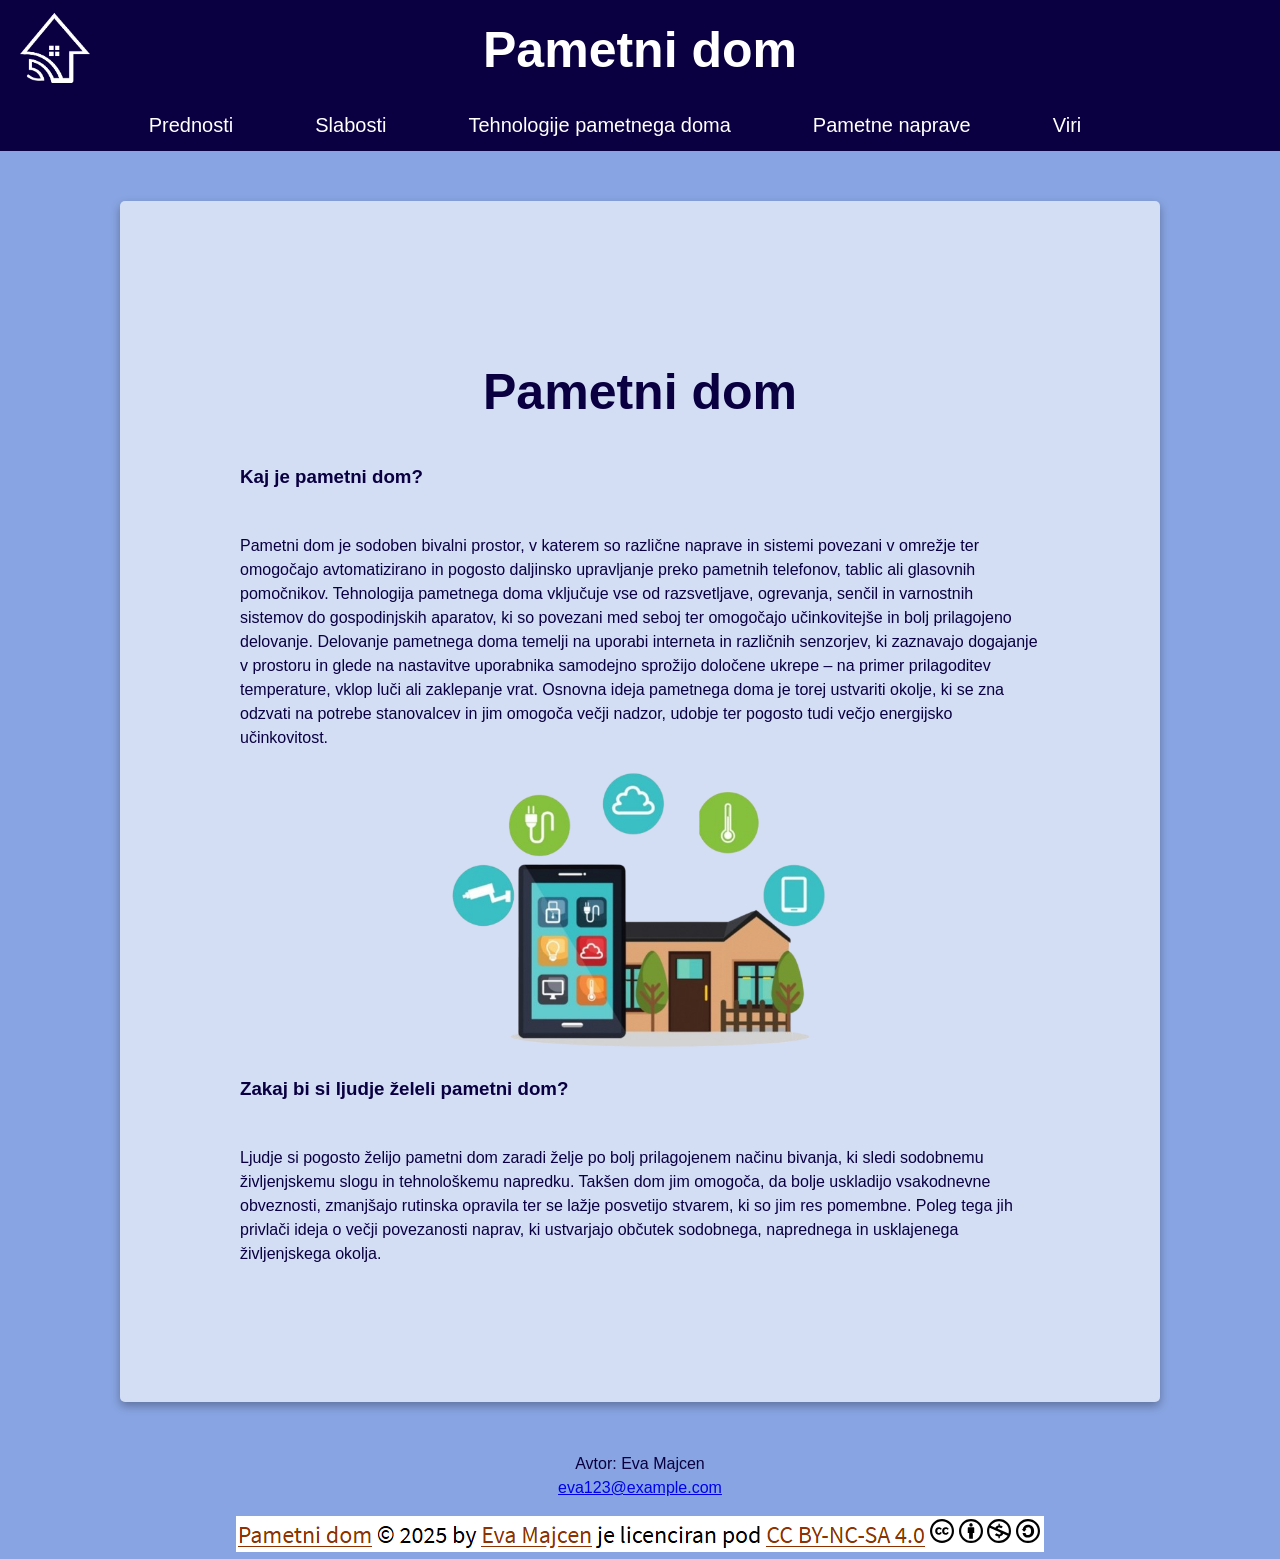
<file: html/index.html>
<!DOCTYPE html>
<html lang="en">
<head>
    <meta charset="UTF-8">
    <meta name="viewport" content="width=device-width, initial-scale=1.0">
    <meta name="author" content="Eva">
    <meta name="keywords" content="Pametni-dom">
    <title>Pametni dom</title>
    <link rel="stylesheet" href="../css/Pametni_dom.css">
</head>
<body>
    <div class="naslov-strani">
        <div class="slika">
        <img src="../slike/logo.png" alt="logo">     
        </div>
        <h1>Pametni dom</h1>
    </div>

    <div class="nav-bar">
        <ul>
            <li><a href="Prednosti.html">Prednosti</a></li>
            <li><a href="Slabosti.html">Slabosti</a></li>
            <li><a href="Teh_pam_dom.html">Tehnologije pametnega doma</a></li>
            <li><a href="Pam_nap.html">Pametne naprave</a></li>
            <li><a href="viri.html">Viri</a></li>
            
          
        </ul>
    </div>
    


    <div class="text">
        <div class="besedilo">
            <h1>Pametni dom</h1>
    <p>
    <h3>Kaj je pametni dom?</h3>
        <br>
        Pametni dom je sodoben bivalni prostor, v katerem so različne naprave in sistemi povezani v omrežje ter omogočajo avtomatizirano in pogosto daljinsko upravljanje preko pametnih telefonov, tablic ali glasovnih pomočnikov. Tehnologija pametnega doma vključuje vse od razsvetljave, ogrevanja, senčil in varnostnih sistemov do gospodinjskih aparatov, ki so povezani med seboj ter omogočajo učinkovitejše in bolj prilagojeno delovanje.
        Delovanje pametnega doma temelji na uporabi interneta in različnih senzorjev, ki zaznavajo dogajanje v prostoru in glede na nastavitve uporabnika samodejno sprožijo določene ukrepe – na primer prilagoditev temperature, vklop luči ali zaklepanje vrat. Osnovna ideja pametnega doma je torej ustvariti okolje, ki se zna odzvati na potrebe stanovalcev in jim omogoča večji nadzor, udobje ter pogosto tudi večjo energijsko učinkovitost.
        
    </p>

    <img class="slika1" src="../slike/dom.png" alt="">

    <p>
        <h3>Zakaj bi si ljudje želeli pametni dom?</h3>
        <br>
        Ljudje si pogosto želijo pametni dom zaradi želje po bolj prilagojenem načinu bivanja, ki sledi sodobnemu življenjskemu slogu in tehnološkemu napredku. Takšen dom jim omogoča, da bolje uskladijo vsakodnevne obveznosti, zmanjšajo rutinska opravila ter se lažje posvetijo stvarem, ki so jim res pomembne. Poleg tega jih privlači ideja o večji povezanosti naprav, ki ustvarjajo občutek sodobnega, naprednega in usklajenega življenjskega okolja. 
    </p>
        </div>
    </div>
    <footer>
        <p>Avtor: Eva Majcen<br>
        <a class="mail" href="mailto:eva123@example.com">eva123@example.com</a></p>
        <img src="../slike/licenca.png" alt="">
      </footer>
</body>
</html>
</file>
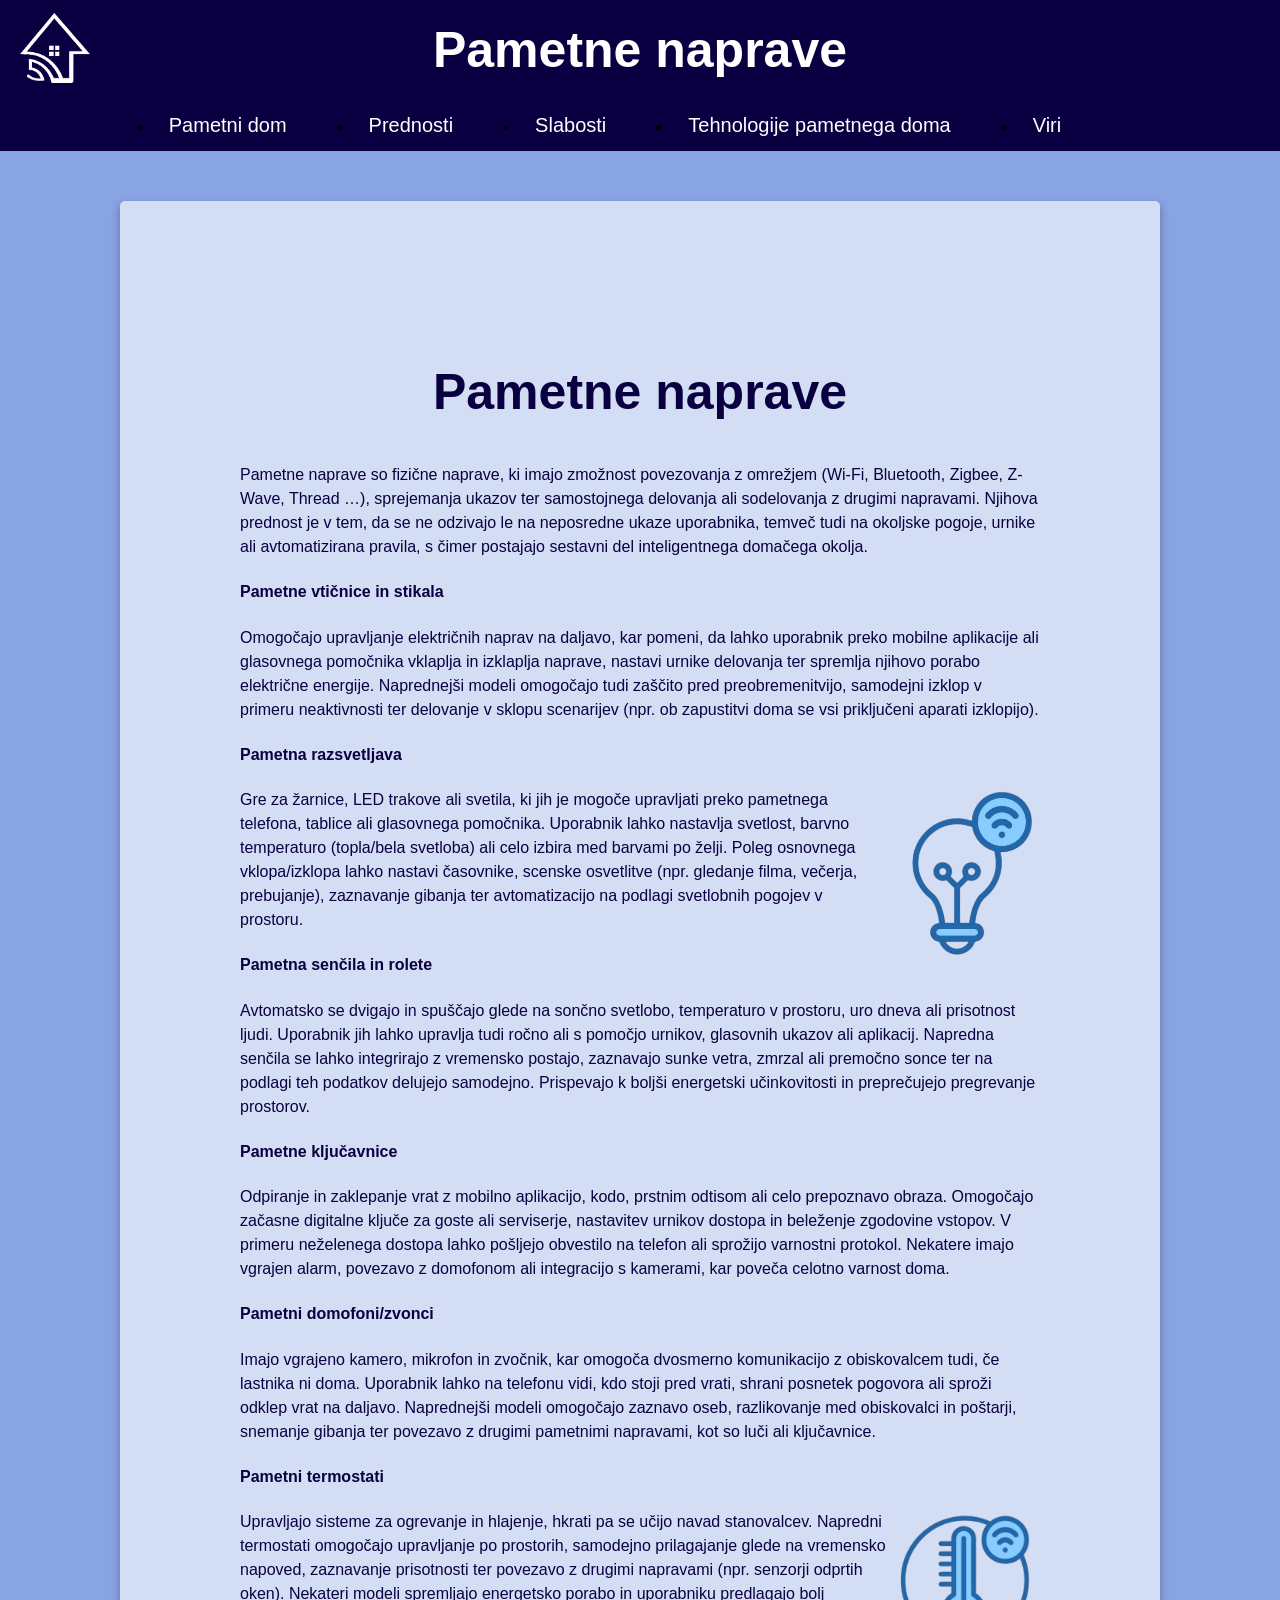
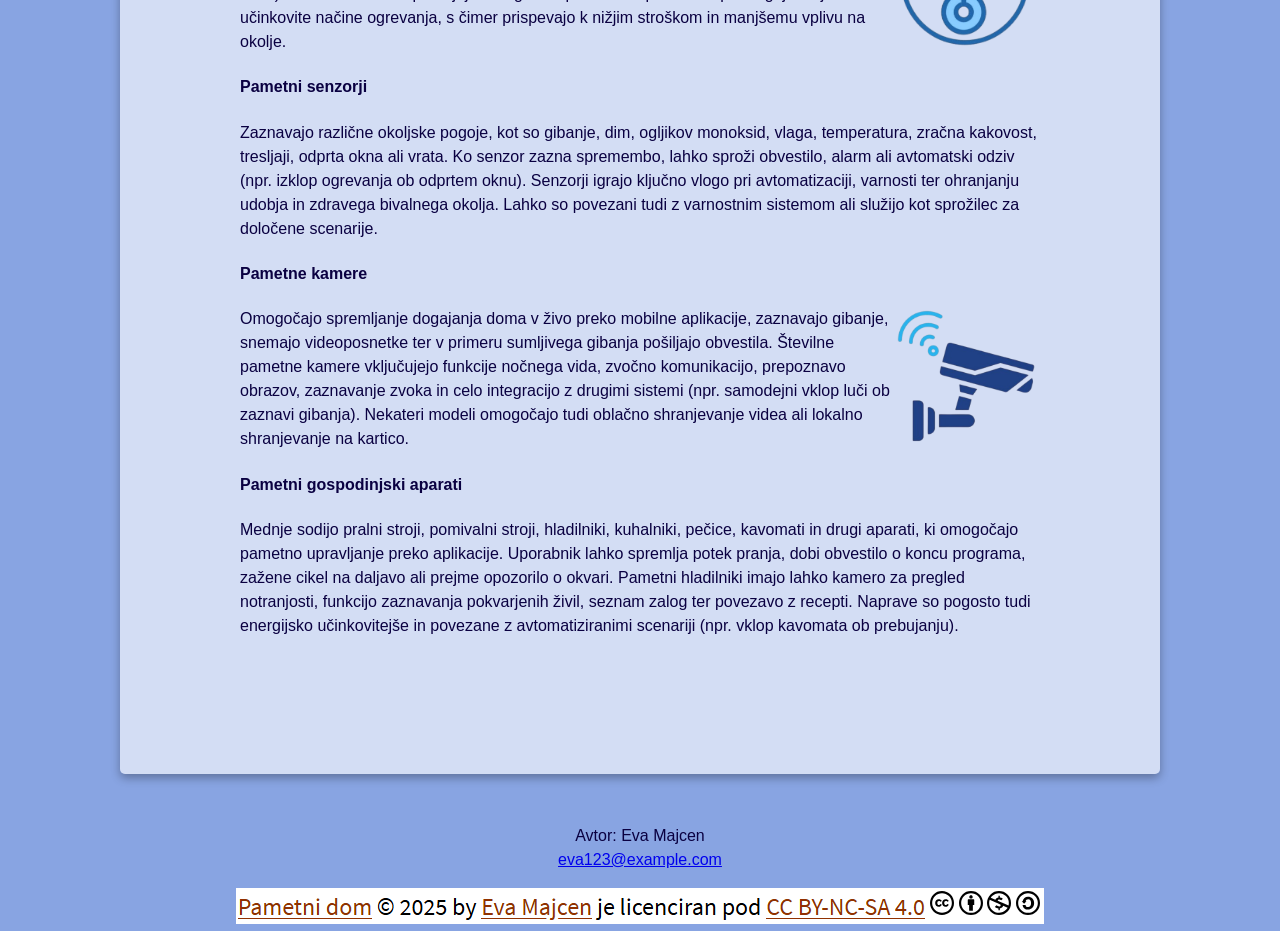
<file: Pam_nap.html>
<!DOCTYPE html>                  <!--glava spletne strani-->
<html lang="en">
<head>
    <meta charset="UTF-8">
    <meta name="viewport" content="width=device-width, initial-scale=1.0">
    <title>Pametne naprave</title>
    <link rel="stylesheet" href="../css/Pam_nap.css">
</head>
<body>                          <!--logo in naslov spletne strani-->
    <div class="naslov-strani">
        <div class="slika">
            <a href="index.html">
        <img src="../slike/logo.png" alt="logo">   
            </a>  
        </div>
        <h1>Pametne naprave</h1>           <!--naslov-->
    </div>



    <div class="nav-bar">     <!--meni spletne strani-->
        <ul>                  <!--neurejen seznam-->
            <li><a href="index.html">Pametni dom</a></li>                  <!--list item-->
            <li><a href="Prednosti.html">Prednosti</a></li>
            <li><a href="Slabosti.html">Slabosti</a></li>
            <li><a href="Teh_pam_dom.html">Tehnologije pametnega doma</a></li>
            <li><a href="viri.html">Viri</a></li>
        </ul>
    </div>
    



<main>
    <div class="text">
        <div class="besedilo">
            <h1>Pametne naprave</h1>
<article>
        <section>
        <p>                            <!--besedilo v paragrafu-->
            Pametne naprave so fizične naprave, ki imajo zmožnost povezovanja z omrežjem (Wi-Fi, Bluetooth, Zigbee, Z-Wave, Thread …), sprejemanja ukazov ter samostojnega delovanja ali sodelovanja z drugimi napravami. Njihova prednost je v tem, da se ne odzivajo le na neposredne ukaze uporabnika, temveč tudi na okoljske pogoje, urnike ali avtomatizirana pravila, s čimer postajajo sestavni del inteligentnega domačega okolja.
        </p>
        </section>

    <h4>Pametne vtičnice in stikala</h4>
        <p>
            Omogočajo upravljanje električnih naprav na daljavo, kar pomeni, da lahko uporabnik preko mobilne aplikacije ali glasovnega pomočnika vklaplja in izklaplja naprave, nastavi urnike delovanja ter spremlja njihovo porabo električne energije. Naprednejši modeli omogočajo tudi zaščito pred preobremenitvijo, samodejni izklop v primeru neaktivnosti ter delovanje v sklopu scenarijev (npr. ob zapustitvi doma se vsi priključeni aparati izklopijo).
        </p>

    <h4>Pametna razsvetljava</h4>

        <p><img class="pam" src="../slike/pamnap.png" alt="">             <!--vstavljanje slike-->
            Gre za žarnice, LED trakove ali svetila, ki jih je mogoče upravljati preko pametnega telefona, tablice ali glasovnega pomočnika. Uporabnik lahko nastavlja
             svetlost, barvno temperaturo (topla/bela svetloba) ali celo izbira med barvami po želji. Poleg osnovnega vklopa/izklopa lahko nastavi časovnike, scenske osvetlitve 
             (npr. gledanje filma, večerja, prebujanje), zaznavanje gibanja ter avtomatizacijo na podlagi svetlobnih pogojev v prostoru.
        </p>

    <h4>Pametna senčila in rolete</h4>
        <p>
            Avtomatsko se dvigajo in spuščajo glede na sončno svetlobo, temperaturo v prostoru, uro dneva ali prisotnost ljudi. Uporabnik jih lahko upravlja tudi ročno ali s pomočjo urnikov, glasovnih ukazov ali aplikacij. Napredna senčila se lahko integrirajo z vremensko postajo, zaznavajo sunke vetra, zmrzal ali premočno sonce ter na podlagi teh podatkov delujejo samodejno. Prispevajo k boljši energetski učinkovitosti in preprečujejo pregrevanje prostorov.
        </p>

    <h4>Pametne ključavnice</h4>
        <p>
            Odpiranje in zaklepanje vrat z mobilno aplikacijo, kodo, prstnim odtisom ali celo prepoznavo obraza. Omogočajo začasne digitalne ključe za goste ali serviserje, nastavitev urnikov dostopa in beleženje zgodovine vstopov. V primeru neželenega dostopa lahko pošljejo obvestilo na telefon ali sprožijo varnostni protokol. Nekatere imajo vgrajen alarm, povezavo z domofonom ali integracijo s kamerami, kar poveča celotno varnost doma. 
        </p>

    <h4>Pametni domofoni/zvonci</h4>
        <p>
            Imajo vgrajeno kamero, mikrofon in zvočnik, kar omogoča dvosmerno komunikacijo z obiskovalcem tudi, če lastnika ni doma. Uporabnik lahko na telefonu vidi, kdo stoji pred vrati, shrani posnetek pogovora ali sproži odklep vrat na daljavo. Naprednejši modeli omogočajo zaznavo oseb, razlikovanje med obiskovalci in poštarji, snemanje gibanja ter povezavo z drugimi pametnimi napravami, kot so luči ali ključavnice. 
        </p>

    <h4>Pametni termostati</h4>
        <p><img class="pam" src="../slike/term.png" alt="">
            Upravljajo sisteme za ogrevanje in hlajenje, hkrati pa se učijo navad stanovalcev. Napredni termostati omogočajo upravljanje po prostorih, samodejno prilagajanje glede na vremensko napoved, zaznavanje prisotnosti ter povezavo z drugimi napravami (npr. senzorji odprtih oken). Nekateri modeli spremljajo energetsko porabo in uporabniku predlagajo bolj učinkovite načine ogrevanja, s čimer prispevajo k nižjim stroškom in manjšemu vplivu na okolje.
        </p>

    <h4>Pametni senzorji</h4>
        <p>
            Zaznavajo različne okoljske pogoje, kot so gibanje, dim, ogljikov monoksid, vlaga, temperatura, zračna kakovost, tresljaji, odprta okna ali vrata. Ko senzor zazna spremembo, lahko sproži obvestilo, alarm ali avtomatski odziv (npr. izklop ogrevanja ob odprtem oknu). Senzorji igrajo ključno vlogo pri avtomatizaciji, varnosti ter ohranjanju udobja in zdravega bivalnega okolja. Lahko so povezani tudi z varnostnim sistemom ali služijo kot sprožilec za določene scenarije. 

    <h4>Pametne kamere</h4>
        <p><img class="pam" src="../slike/kam.png" alt="">
            Omogočajo spremljanje dogajanja doma v živo preko mobilne aplikacije, zaznavajo gibanje, snemajo videoposnetke ter v primeru sumljivega gibanja pošiljajo obvestila. Številne pametne kamere vključujejo funkcije nočnega vida, zvočno komunikacijo, prepoznavo obrazov, zaznavanje zvoka in celo integracijo z drugimi sistemi (npr. samodejni vklop luči ob zaznavi gibanja). Nekateri modeli omogočajo tudi oblačno shranjevanje videa ali lokalno shranjevanje na kartico.

    <h4>Pametni gospodinjski aparati</h4>
        <p>
            Mednje sodijo pralni stroji, pomivalni stroji, hladilniki, kuhalniki, pečice, kavomati in drugi aparati, ki omogočajo pametno upravljanje preko aplikacije. Uporabnik lahko spremlja potek pranja, dobi obvestilo o koncu programa, zažene cikel na daljavo ali prejme opozorilo o okvari. Pametni hladilniki imajo lahko kamero za pregled notranjosti, funkcijo zaznavanja pokvarjenih živil, seznam zalog ter povezavo z recepti. Naprave so pogosto tudi energijsko učinkovitejše in povezane z avtomatiziranimi scenariji (npr. vklop kavomata ob prebujanju).
        </p>
        
</article>   
        </div>
    </div>

    <footer>                                    <!--noga spletne strani-->
        <p>Avtor: Eva Majcen<br>
        <a class="mail" href="mailto:eva123@example.com">eva123@example.com</a></p>
        <img src="../slike/licenca.png" alt="">
      </footer>

</main>

</body>
</html>
</file>
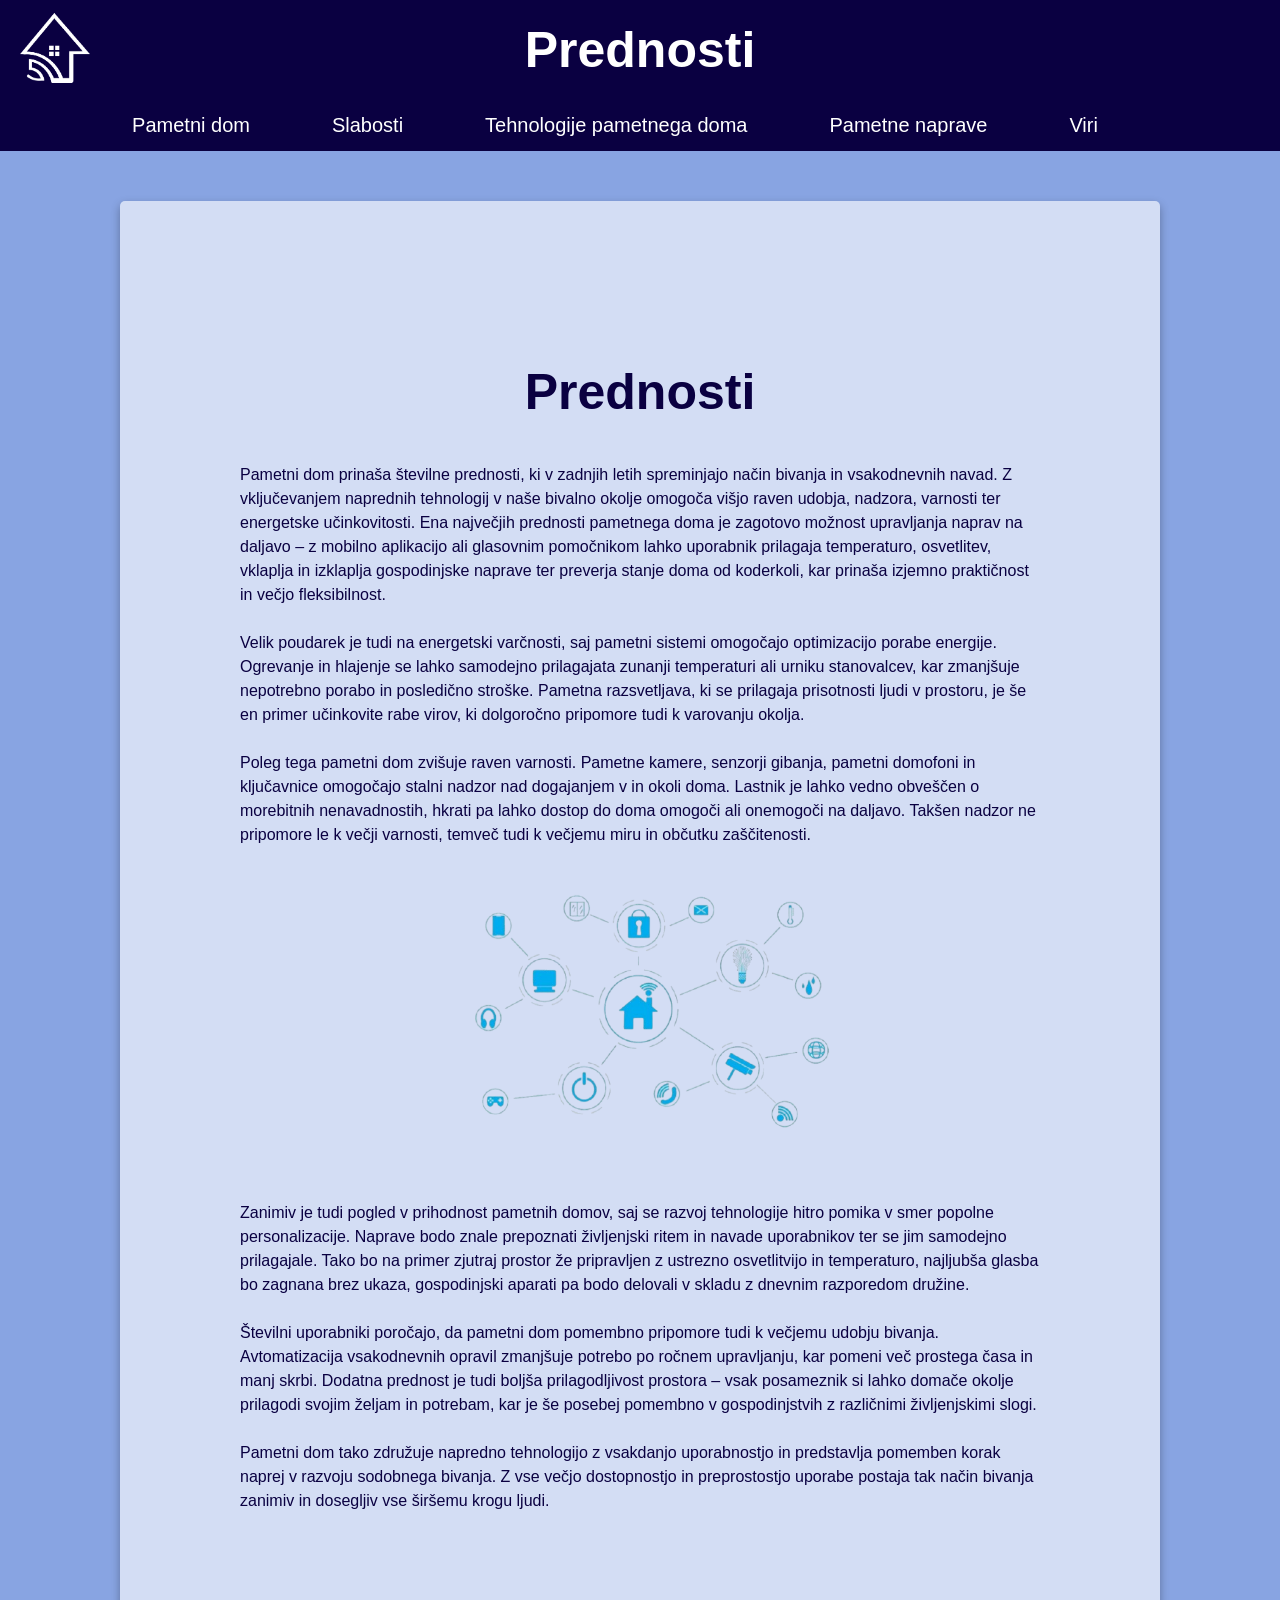
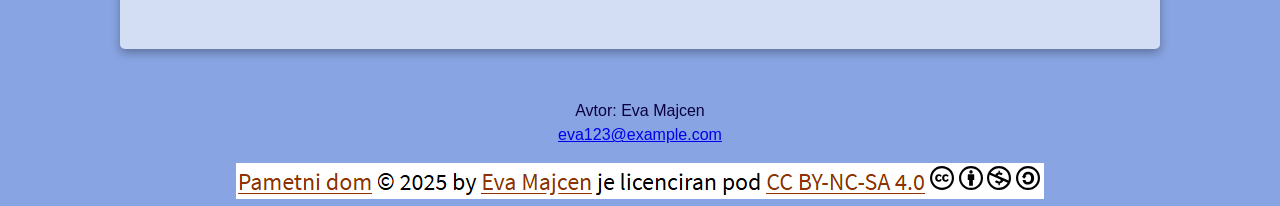
<file: Prednosti.html>
<!DOCTYPE html>
<html lang="en">
<head>
    <meta charset="UTF-8">
    <meta name="viewport" content="width=device-width, initial-scale=1.0">
    <title>Prednosti</title>
    <link rel="stylesheet" href="../css/Prednosti.css">
</head>
<body>

    <div class="naslov-strani">
        <div class="slika">
            <a href="index.html">
                <img src="../slike/logo.png" alt="logo">   
            </a>      
        </div>
        <h1>Prednosti</h1>
    </div>

    <div class="nav-bar">
        <ul>
            <li><a href="index.html">Pametni dom</a></li>
            <li><a href="Slabosti.html">Slabosti</a></li>
            <li><a href="Teh_pam_dom.html">Tehnologije pametnega doma</a></li>
            <li><a href="Pam_nap.html">Pametne naprave</a></li>
            <li><a href="viri.html">Viri</a></li>
            
          
        </ul>
    </div>
    <div class="text">
        <div class="besedilo">
        <h1>Prednosti</h1>
    <p>
        Pametni dom prinaša številne prednosti, ki v zadnjih letih spreminjajo način bivanja in vsakodnevnih navad. Z vključevanjem naprednih tehnologij v naše bivalno okolje omogoča višjo raven udobja, nadzora, varnosti ter energetske učinkovitosti. Ena največjih prednosti pametnega doma je zagotovo možnost upravljanja naprav na daljavo – z mobilno aplikacijo ali glasovnim pomočnikom lahko uporabnik prilagaja temperaturo, osvetlitev, vklaplja in izklaplja gospodinjske naprave ter preverja stanje doma od koderkoli, kar prinaša izjemno praktičnost in večjo fleksibilnost.
        <br><br>
        Velik poudarek je tudi na energetski varčnosti, saj pametni sistemi omogočajo optimizacijo porabe energije. Ogrevanje in hlajenje se lahko samodejno prilagajata zunanji temperaturi ali urniku stanovalcev, kar zmanjšuje nepotrebno porabo in posledično stroške. Pametna razsvetljava, ki se prilagaja prisotnosti ljudi v prostoru, je še en primer učinkovite rabe virov, ki dolgoročno pripomore tudi k varovanju okolja.
        <br><br>
        Poleg tega pametni dom zvišuje raven varnosti. Pametne kamere, senzorji gibanja, pametni domofoni in ključavnice omogočajo stalni nadzor nad dogajanjem v in okoli doma. Lastnik je lahko vedno obveščen o morebitnih nenavadnostih, hkrati pa lahko dostop do doma omogoči ali onemogoči na daljavo. Takšen nadzor ne pripomore le k večji varnosti, temveč tudi k večjemu miru in občutku zaščitenosti.
        <br><br>
    </p>
 <img class="slika1" src="../slike/pred.png" alt="">
    <p>
        <br><br>
        Zanimiv je tudi pogled v prihodnost pametnih domov, saj se razvoj tehnologije hitro pomika v smer popolne personalizacije. Naprave bodo znale prepoznati življenjski ritem in navade uporabnikov ter se jim samodejno prilagajale. Tako bo na primer zjutraj prostor že pripravljen z ustrezno osvetlitvijo in temperaturo, najljubša glasba bo zagnana brez ukaza, gospodinjski aparati pa bodo delovali v skladu z dnevnim razporedom družine.
        <br><br>
        Številni uporabniki poročajo, da pametni dom pomembno pripomore tudi k večjemu udobju bivanja. Avtomatizacija vsakodnevnih opravil zmanjšuje potrebo po ročnem upravljanju, kar pomeni več prostega časa in manj skrbi. Dodatna prednost je tudi boljša prilagodljivost prostora – vsak posameznik si lahko domače okolje prilagodi svojim željam in potrebam, kar je še posebej pomembno v gospodinjstvih z različnimi življenjskimi slogi.
        <br><br>
        Pametni dom tako združuje napredno tehnologijo z vsakdanjo uporabnostjo in predstavlja pomemben korak naprej v razvoju sodobnega bivanja. Z vse večjo dostopnostjo in preprostostjo uporabe postaja tak način bivanja zanimiv in dosegljiv vse širšemu krogu ljudi.
        



    </p>
        </div>
    </div>
    <footer>
        <p>Avtor: Eva Majcen<br>
        <a class="mail" href="mailto:eva123@example.com">eva123@example.com</a></p>
        <img src="../slike/licenca.png" alt="">
      </footer>
</body>
</html>
</file>
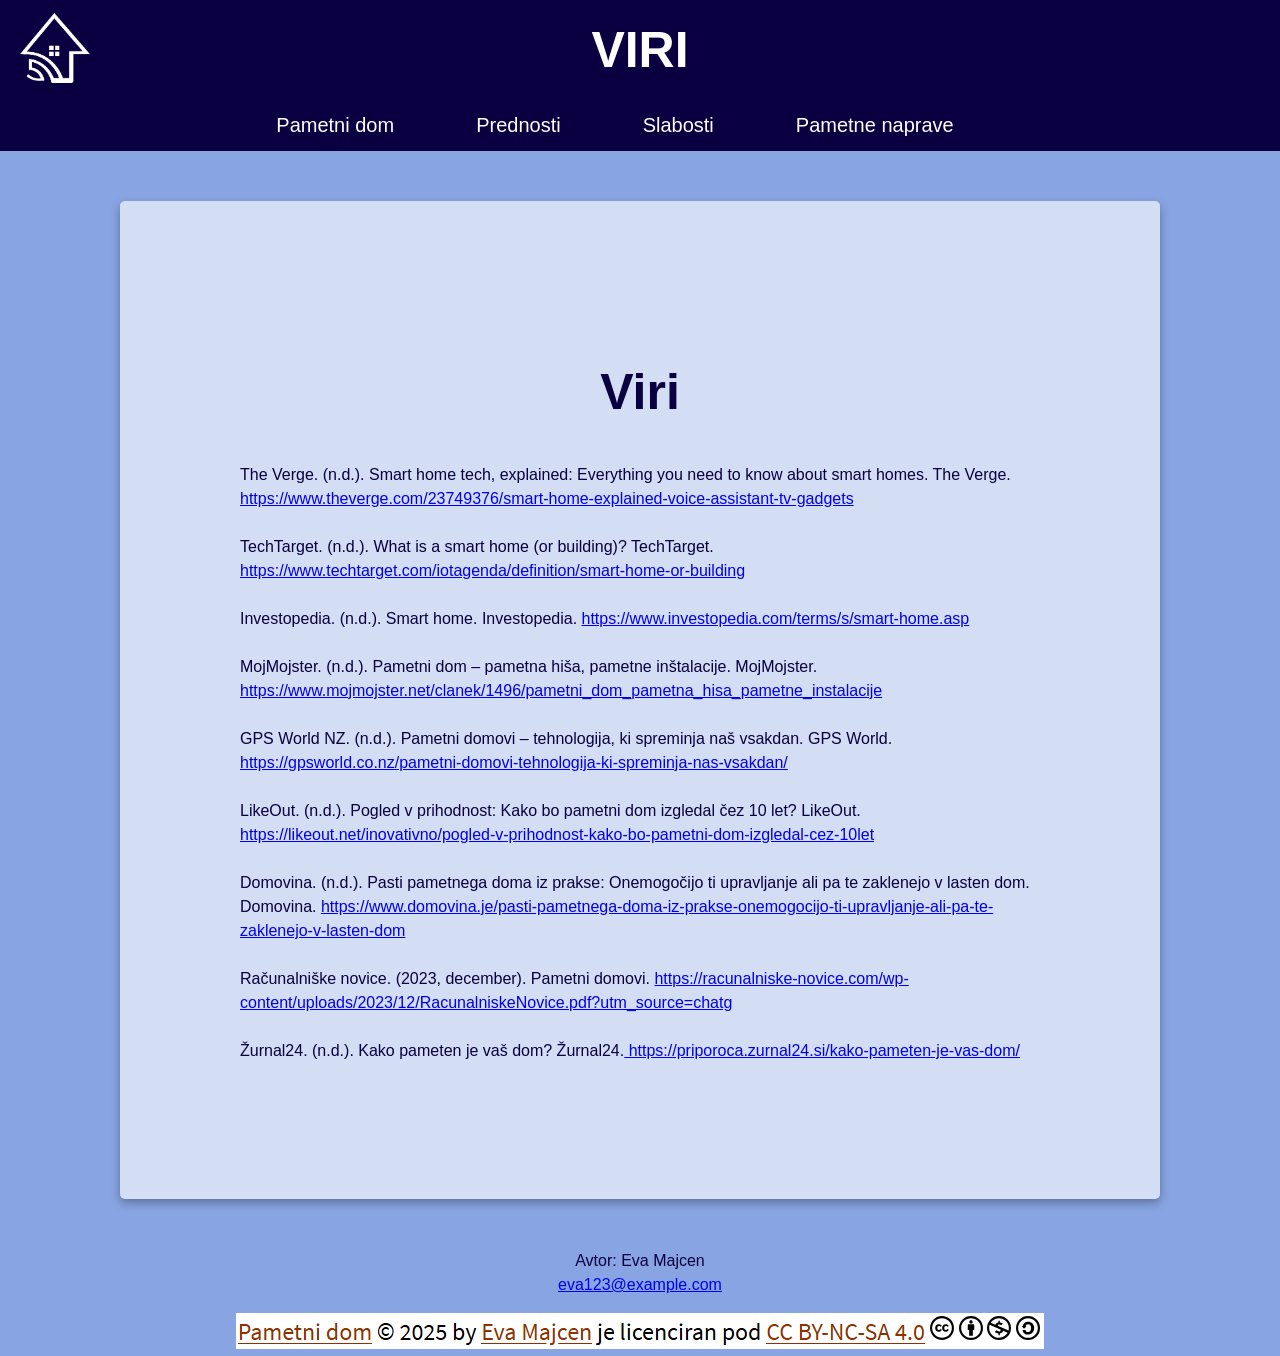
<file: viri.html>
<!DOCTYPE html>
<html lang="en">
<head>
    <meta charset="UTF-8">
    <meta name="viewport" content="width=device-width, initial-scale=1.0">
    <title>Document</title>
</head>
<body>
    <!DOCTYPE html>
<html lang="en">
<head>
    <meta charset="UTF-8">
    <meta name="viewport" content="width=device-width, initial-scale=1.0">
    <title>Tehnologije pametnega doma</title>
    <link rel="stylesheet" href="../css/viri.css">
</head>
<body>

    <div class="naslov-strani">
        <div class="slika">
            <a href="index.html">
                <img src="../slike/logo.png" alt="logo">   
                    </a>     
        </div>
        <h1>VIRI</h1>
    </div>

    <div class="nav-bar">
        <ul>
            <li><a href="index.html">Pametni dom</a></li>
            <li><a href="Prednosti.html">Prednosti</a></li>
            <li><a href="Slabosti.html">Slabosti</a></li>
            <li><a href="Pam_nap.html">Pametne naprave</a></li>
          
        </ul>
    </div>
    <div class="text">
        <div class="besedilo">
            <h1>Viri</h1>
 
            
           
           
           

           
           

    <p>
        The Verge. (n.d.). Smart home tech, explained: Everything you need to know about smart homes. The Verge. <a href="https://www.theverge.com/23749376/smart-home-explained-voice-assistant-tv-gadgets" target="_blank">https://www.theverge.com/23749376/smart-home-explained-voice-assistant-tv-gadgets</a> <br><br>
TechTarget. (n.d.). What is a smart home (or building)? TechTarget. <a href="https://www.techtarget.com/iotagenda/definition/smart-home-or-building" target="_blank">https://www.techtarget.com/iotagenda/definition/smart-home-or-building</a> <br><br>
Investopedia. (n.d.). Smart home. Investopedia.  <a href="https://www.investopedia.com/terms/s/smart-home.asp" target="_blank">https://www.investopedia.com/terms/s/smart-home.asp</a> <br><br>
MojMojster. (n.d.). Pametni dom – pametna hiša, pametne inštalacije. MojMojster. <a href=" https://www.mojmojster.net/clanek/1496/pametni_dom_pametna_hisa_pametne_instalacije" target="_blank"> https://www.mojmojster.net/clanek/1496/pametni_dom_pametna_hisa_pametne_instalacije</a> <br><br>
GPS World NZ. (n.d.). Pametni domovi – tehnologija, ki spreminja naš vsakdan. GPS World.  <a href="  https://gpsworld.co.nz/pametni-domovi-tehnologija-ki-spreminja-nas-vsakdan/" target="_blank">  https://gpsworld.co.nz/pametni-domovi-tehnologija-ki-spreminja-nas-vsakdan/</a> <br><br>
LikeOut. (n.d.). Pogled v prihodnost: Kako bo pametni dom izgledal čez 10 let? LikeOut.   <a href=" https://likeout.net/inovativno/pogled-v-prihodnost-kako-bo-pametni-dom-izgledal-cez-10let/" target="_blank"> https://likeout.net/inovativno/pogled-v-prihodnost-kako-bo-pametni-dom-izgledal-cez-10let</a> <br><br>
Domovina. (n.d.). Pasti pametnega doma iz prakse: Onemogočijo ti upravljanje ali pa te zaklenejo v lasten dom. Domovina.  <a href="https://www.domovina.je/pasti-pametnega-doma-iz-prakse-onemogocijo-ti-upravljanje-ali-pa-te-zaklenejo-v-lasten-dom" target="_blank">https://www.domovina.je/pasti-pametnega-doma-iz-prakse-onemogocijo-ti-upravljanje-ali-pa-te-zaklenejo-v-lasten-dom</a> <br><br>
Računalniške novice. (2023, december). Pametni domovi. <a href=" https://racunalniske-novice.com/wp-content/uploads/2023/12/RacunalniskeNovice.pdf?utm_source=chatg" target="_blank"> https://racunalniske-novice.com/wp-content/uploads/2023/12/RacunalniskeNovice.pdf?utm_source=chatg</a> <br><br>
Žurnal24. (n.d.). Kako pameten je vaš dom? Žurnal24.<a href=" https://priporoca.zurnal24.si/kako-pameten-je-vas-dom/" target="_blank"> https://priporoca.zurnal24.si/kako-pameten-je-vas-dom/</a> 

    
    
    
    </p>
        </div>
    </div>
    <footer>
        <p>Avtor: Eva Majcen<br>
        <a class="mail" href="mailto:eva123@example.com">eva123@example.com</a></p>
        <img src="../slike/licenca.png" alt="">
      </footer>
</body>
</html>
</body>
</html>
</file>
<file: css/Pametni_dom.css>
body{
  /*  background-image: url(smart.jpg);
    background-attachment: fixed;
   background-size: cover;
    background-repeat: no-repeat;
    background-position: center;
    */
    margin: 0;
    padding: 0;
    background-color: #88a4e2;
}



h1{
    text-align: center;
    font-size: 50px;

    
}

.nav-bar{
    position: sticky;
    top: 0;
    z-index: 1000;
}

.nav-bar ul{
    width: 100%;
    margin: 0px;
    padding: 0px;
    background-color: #0a0041;
    justify-content: center;
    list-style: none;
    display: flex;
}

.nav-bar a{
    display: block;
    color: white;
    text-align: center;
    padding: 14px 16px;
    text-decoration: none;
    font-size: 20px;
    font-family: Arial, Helvetica, sans-serif;
}

.nav-bar li{
    margin-right: 50px;

}

li a:hover {
    background-color: #284079;
}

.text {
    color: #0a0041;
    margin-top: 50px;
    display: flex;
    justify-content: center;
    align-items: center;
    font-family: Arial, Helvetica, sans-serif;
    line-height: 1.5;
  }

.besedilo {
    background: rgba(255, 255, 255, 0.63);
    padding: 120px;
    max-width: 800px;
    width: 90%;
    box-shadow: 0 4px 10px rgba(0,0,0,0.3);
    border-radius: 5px;
    text-align: left;
}

.besedilo h3 {
    margin-left: 0;
}

.naslov-strani {
    width: 100%;
    background-color: #0a0041;
    display: flex;
    align-items: center;
    position: relative;
    height: 100px;
}

.slika {
    position: absolute;
    left: 20px;
}

.slika img {
    width: 70px;
    height: 70px;
}

.naslov-strani h1 {
    margin: 0 auto;
    color: white;
    font-family: Arial, Helvetica, sans-serif;
    font-size: 50px;
}
footer{
    color: #0a0041;
    margin-top: 50px;
    text-align: center;
    line-height: 1.5;
    font-family: Arial, Helvetica, sans-serif;
}

.mail{
    pointer-events: none;
}




.slika1{

  display: block;
  margin: auto;
  width: 50%;

}
</file>
<file: css/Pam_nap.css>
body{
    /*  background-image: url(smart.jpg);
      background-attachment: fixed;
     background-size: cover;
      background-repeat: no-repeat;
      background-position: center;
      */
      margin: 0;
      padding: 0;
      background-color: #88a4e2;      /*barva ozadja*/
  }
  
  
  
  h1{                               
      text-align: center;            /*sredinska poravnava*/
      font-size: 50px;               /*velikost pisave*/
  
      
  }
  
  .nav-bar{
      position: sticky;             /*lepljiva navigacijska vrstica*/
      top: 0;                       /*odmaknjenost od vrha*/
      z-index: 1000;                
  }
  
  .nav-bar ul{                     /*stil menija*/
      width: 100%;
      margin: 0px;                    /*odmik od zunanjega roba*/
      padding: 0px;                      /*odmik od notranjega roba*/
      background-color: #0a0041;
      justify-content: center;  /*sredinska poravanava li seznama*/
      display: flex;
  }
  
  .nav-bar a{
      display: block;
      color: white;  /*barva besedila*/
      text-align: center;  
      padding: 14px 16px;
      text-decoration: none;  /*besedilo brez podcrtave*/
      font-size: 20px;
      font-family: Arial, Helvetica, sans-serif;  /*druzina besedila*/
  }
  
  .nav-bar li{
      margin-right: 50px; /*razmik med li */
  
  }
  
  li a:hover {
      background-color: #284079;  /*spremenba barve ob prehodu miske*/
  }
  
  .text {
      color: #0a0041;  /*barva besedila*/
      margin-top: 50px;
      display: flex;
      justify-content: center;
      align-items: center;
      font-family: Arial, Helvetica, sans-serif;
      line-height: 1.5;  /*razmik med vrsticami*/
    }
  
  .besedilo {
      background: rgba(255, 255, 255, 0.63); /*0.63 prozornost ozadja*/
      padding: 120px;
      max-width: 800px; /*sirina ozadja besedila*/
      box-shadow: 0 4px 10px rgba(0,0,0,0.3); /*senca ozadja besedila*/
      border-radius: 5px;  /*zaobljen rob*/
      text-align: left; /*poravnava besedila levo*/
  }
  
  .besedilo h3 {
      margin-left: 0;
  }

footer{
    color: #0a0041;
    margin-top: 50px;
    text-align: center;
    line-height: 1.5;
    font-family: Arial, Helvetica, sans-serif;
}

.mail{
    pointer-events: none;  /*Onemogoči miško dogodke*/
}

.naslov-strani {
    width: 100%;
    background-color: #0a0041;
    display: flex;
    align-items: center;
    position: relative;
    height: 100px;
}

.slika {
    position: absolute;
    left: 20px;
}

.slika img {
    width: 70px;
    height: 70px;
}

.naslov-strani h1 {
    margin: 0 auto;
    color: white;
    font-family: Arial, Helvetica, sans-serif;
    font-size: 50px;
}


.pam{
    float: right; /*poravnava slike desno*/
    width: 150px;
}
</file>
<file: css/Prednosti.css>
body{
    /*  background-image: url(smart.jpg);
      background-attachment: fixed;
     background-size: cover;
      background-repeat: no-repeat;
      background-position: center;
      */
      margin: 0;
      padding: 0;
      background-color: #88a4e2;
  }
  
  
  
  h1{
      text-align: center;
      font-size: 50px;
  
      
  }
  
  .nav-bar{
      position: sticky;
      top: 0;
      z-index: 1000;
  }
  
  .nav-bar ul{
      width: 100%;
      margin: 0px;
      padding: 0px;
      background-color: #0a0041;
      justify-content: center;
      list-style: none;
      display: flex;
  }
  
  .nav-bar a{
      display: block;
      color: white;
      text-align: center;
      padding: 14px 16px;
      text-decoration: none;
      font-size: 20px;
      font-family: Arial, Helvetica, sans-serif;
  }
  
  .nav-bar li{
      margin-right: 50px;
  
  }
  
  li a:hover {
      background-color: #284079;
  }
  
  .text {
      color: #0a0041;
      margin-top: 50px;
      display: flex;
      justify-content: center;
      align-items: center;
      font-family: Arial, Helvetica, sans-serif;
      line-height: 1.5;
    }
  
  .besedilo {
      background: rgba(255, 255, 255, 0.63);
      padding: 120px;
      max-width: 800px;
      width: 90%;
      box-shadow: 0 4px 10px rgba(0,0,0,0.3);
      border-radius: 5px;
      text-align: left;
  }
  
  .besedilo h3 {
      margin-left: 0;
  }
  
.naslov-strani {
    width: 100%;
    background-color: #0a0041;
    display: flex;
    align-items: center;
    position: relative;
    height: 100px;
}

.slika {
    position: absolute;
    left: 20px;
}

.slika img {
    width: 70px;
    height: 70px;
}

.naslov-strani h1 {
    margin: 0 auto;
    color: white;
    font-family: Arial, Helvetica, sans-serif;
    font-size: 50px;
}
footer{
    color: #0a0041;
    margin-top: 50px;
    text-align: center;
    line-height: 1.5;
    font-family: Arial, Helvetica, sans-serif;
}

.mail{
    pointer-events: none;
}


.slika1{

  display: block;
  margin: auto;
  width: 50%;

}
</file>
<file: css/viri.css>
body{
    /*  background-image: url(smart.jpg);
      background-attachment: fixed;
     background-size: cover;
      background-repeat: no-repeat;
      background-position: center;
      */
      margin: 0;
      padding: 0;
      background-color: #88a4e2;
  }
  
  
  
  h1{
      text-align: center;
      font-size: 50px;
  
      
  }
  
  .nav-bar{
      position: sticky;
      top: 0;
      z-index: 1000;
  }
  
  .nav-bar ul{
      width: 100%;
      margin: 0px;
      padding: 0px;
      background-color: #0a0041;
      justify-content: center;
      list-style: none;
      display: flex;
  }
  
  .nav-bar a{
      display: block;
      color: white;
      text-align: center;
      padding: 14px 16px;
      text-decoration: none;
      font-size: 20px;
      font-family: Arial, Helvetica, sans-serif;
  }
  
  .nav-bar li{
      margin-right: 50px;
  
  }
  
  li a:hover {
      background-color: #284079;
  }
  
  .text {
      color: #0a0041;
      margin-top: 50px;
      display: flex;
      justify-content: center;
      align-items: center;
      font-family: Arial, Helvetica, sans-serif;
      line-height: 1.5;
    }
  
  .besedilo {
      background: rgba(255, 255, 255, 0.63);
      padding: 120px;
      max-width: 800px;
      width: 90%;
      box-shadow: 0 4px 10px rgba(0,0,0,0.3);
      border-radius: 5px;
      text-align: left;
  }
  
  .besedilo h3 {
      margin-left: 0;
  }
  
  
  .naslov-strani {
    width: 100%;
    background-color: #0a0041;
    display: flex;
    align-items: center;
    position: relative;
    height: 100px;
}

.slika {
    position: absolute;
    left: 20px;
}

.slika img {
    width: 70px;
    height: 70px;
}

.naslov-strani h1 {
    margin: 0 auto;
    color: white;
    font-family: Arial, Helvetica, sans-serif;
    font-size: 50px;
}
  
footer{
    color: #0a0041;
    margin-top: 50px;
    text-align: center;
    line-height: 1.5;
    font-family: Arial, Helvetica, sans-serif;
}

.mail{
    pointer-events: none;
}
</file>
